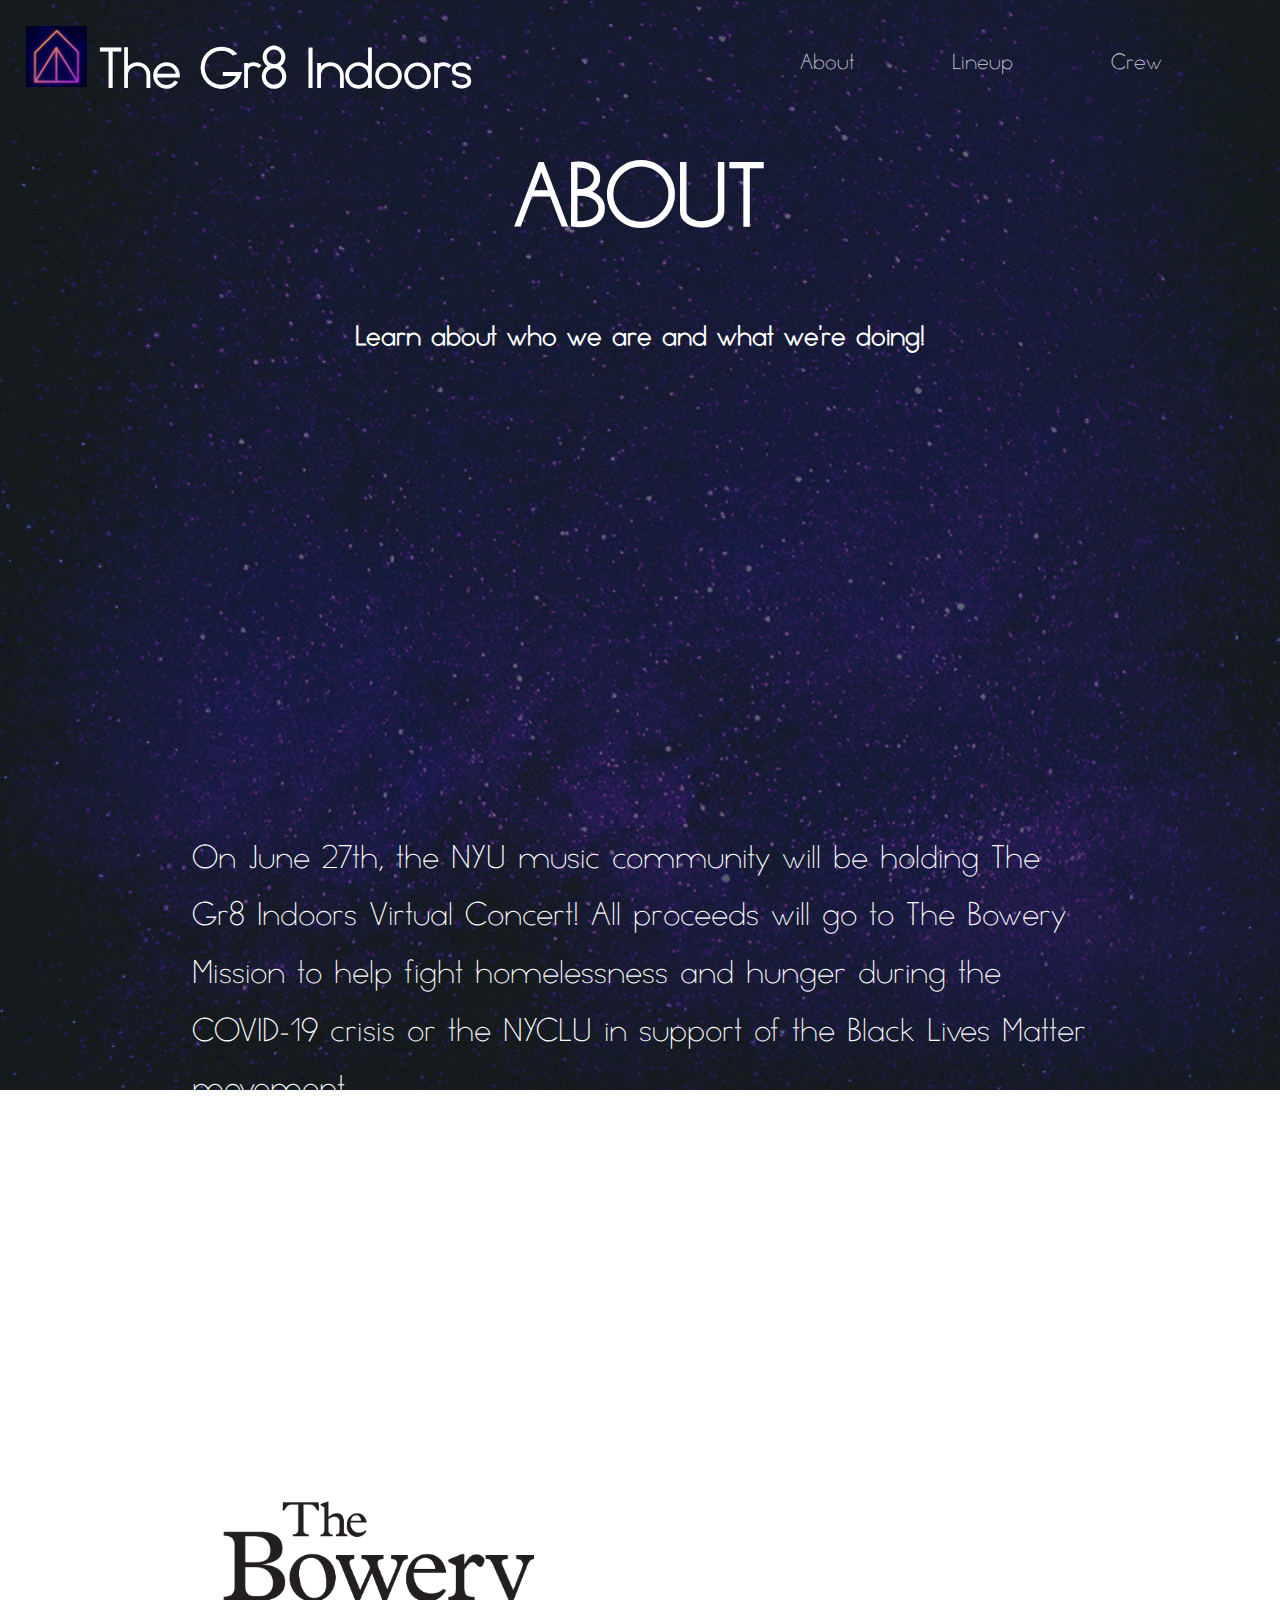
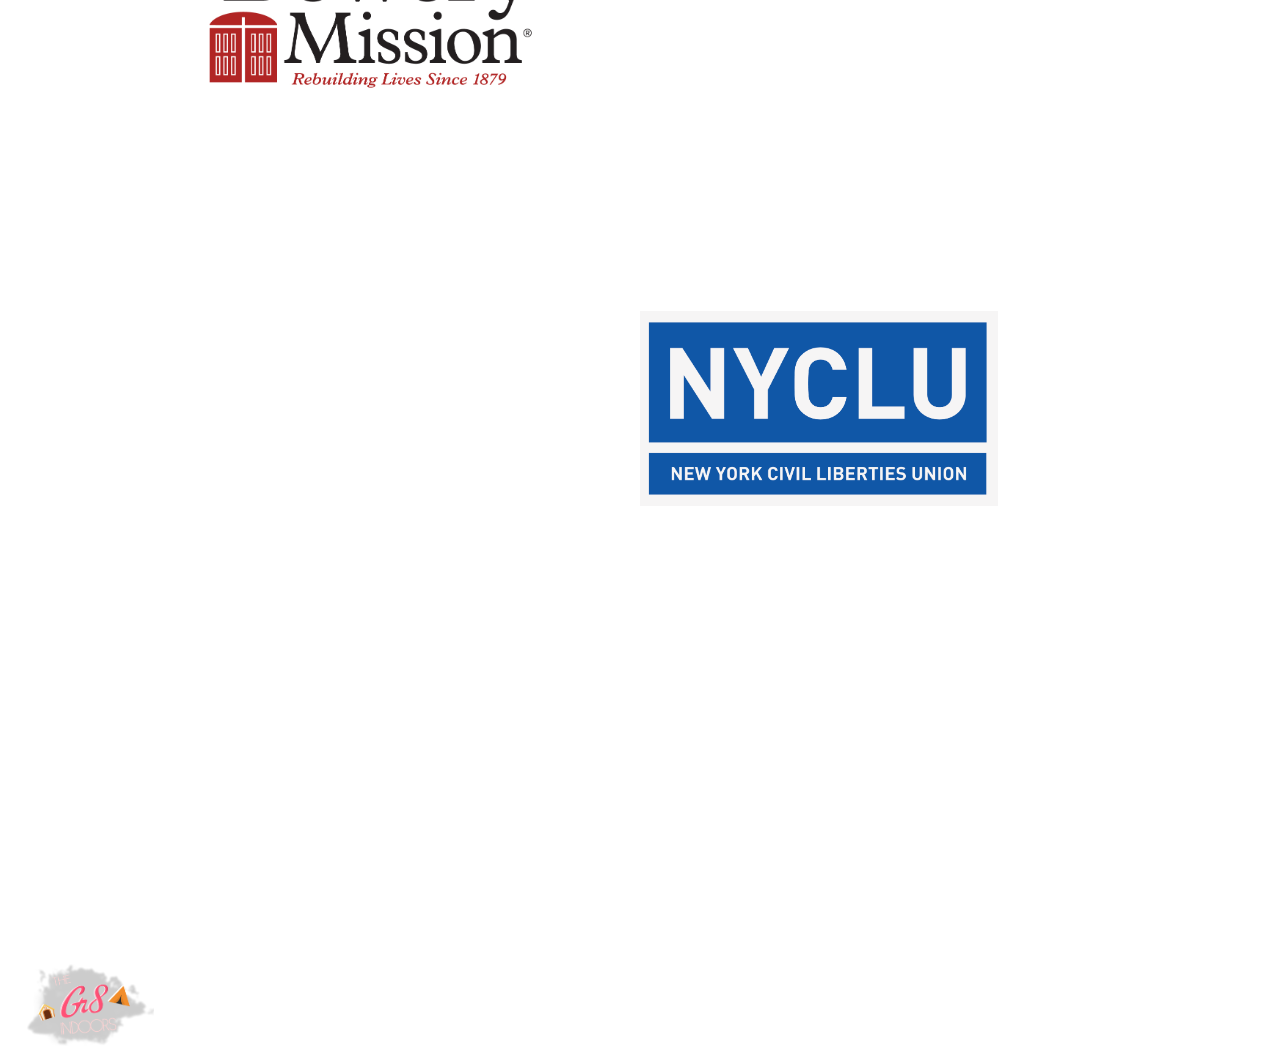
<file: about/index.html>
<!DOCTYPE html>
<html>
<head>
  <meta charset="UTF-8" name="viewport" content="width=device-width, initial-scale=1">
  <title>The Gr8 Indoors</title>
  <link href="../styles/general.css" rel="stylesheet" type="text/css">
  <link href="../styles/about.css" rel="stylesheet" type="text/css">
  <link rel="icon" href="../assets/graphics/gr8_indoors_icon.jpg" type="image/gif" sizes="16x16">
  <!-- Global site tag (gtag.js) - Google Analytics -->
  <script async src="https://www.googletagmanager.com/gtag/js?id=UA-166864338-1"></script>
  <script>
    window.dataLayer = window.dataLayer || [];
    function gtag(){dataLayer.push(arguments);}
    gtag('js', new Date());

    gtag('config', 'UA-166864338-1');
  </script>
</head>
<body>
  <header>
    <div class="leftHeader">
      <a href="https://gr8indoors.com/">
        <div class="logo">
          <img src="../assets/graphics/gr8_indoors_icon.jpg">
        </div>
      </a>
      <a href="https://gr8indoors.com/">
        <h1>The Gr8 Indoors</h1>
      </a>
    </div>
    <div class="rightHeader">
      <div class="nav">
        <ul>
          <a href="https://gr8indoors.com/about/"><li>About</li></a>
          <a href="https://gr8indoors.com/lineup-and-schedule/"><li>Lineup</li></a>
          <a href="https://gr8indoors.com/crew/"><li>Crew</li></a>
      </div>
    </div>
  </header>
  <div class="main">
    <div class="pageHeading">
      <h1>
        ABOUT
      </h1>
    </div>
    <h1 class="aboutAnnouncementHeading">
      Learn about who we are and what we're doing!
    </h1>
    <div class="video">
      <iframe width="560" height="315" src="https://www.youtube.com/embed/5uHta3VZrWQ" frameborder="0" allow="accelerometer; autoplay; encrypted-media; gyroscope; picture-in-picture" allowfullscreen></iframe>
    </div>
    <div class="aboutAnnouncement">
      <p>On June 27th, the NYU music community will be holding The Gr8 Indoors Virtual Concert! All proceeds will go to The Bowery Mission to help fight homelessness and hunger during the COVID-19 crisis or the NYCLU in support of the Black Lives Matter movement.</p>
    </div>

    <h1 class="donatePara videoAnnouncement">
      Feel free to donate below!
    </h1>
    <div class="indexDonateButtonBlock">
      <div class="indexDonateButton">
        <a href="https://my.bowery.org/fundraiser/2749048" target="_blank">BOWERY MISSION</a>
      </div>
      <div class="indexDonateButton">
        <a href="https://l.facebook.com/l.php?u=https%3A%2F%2Fwww.gofundme.com%2Ff%2Fh87gm9-the-gr8-indoors%3Ffbclid%3DIwAR1bV8lLgLVAxxhiGA2t_jpinohJ33omQA0TL91hgqYZwqVi1fAlntAV1lo&h=AT1cEFrF49JyX3wapx_Rl8syZXX0es06PpQvFcmmNAYp0jmLIiA-jr5ywIkZym1KP2aOivpaxkEz9rnC1CFg9oTY07UhS9f4O18EvcUJ0rG95CXtV1TFD-O2vbq2JXUCtYvl_ZrOELU" target="_blank">NYCLU</a>
      </div>
    </div>

    <div class="boweryInfo">
      <img src="../assets/graphics/boweryMission.jpg" alt="bowery">
      <p>
        Since the 1870s, The Bowery Mission has served New Yorkers experiencing homelessness, hunger and other crises. Visit their site below!
      </p>
    </div>

    <div class="boweryMission">
      <a href="https://my.bowery.org/campaign/fundraise-for-the-homeless/c46042" target="_blank">THE BOWERY MISSION INFO</a>
    </div>

    <div class="boweryInfo">
      <p>
        The New York Civil Liberties Union (NYCLU) is one of the nation's foremost defenders of civil liberties and civil rights. Visit their site below!
      </p>
      <img src="../assets/graphics/nyclu.png" alt="bowery">

    </div>

    <div class="boweryMission">
      <a href="https://www.nyclu.org/" target="_blank">NYCLU INFO</a>
    </div>

    <div class="aboutAnnouncement aboutConnect">
      <p>You can also contact us with any questions at
        <a href="mailto:zoomconcertteam@gmail.com">zoomconcertteam@gmail.com</a>
         or on our
         <a href="https://www.instagram.com/thegr8indoorsconcert/">Instagram,</a>
         <a href="https://www.facebook.com/events/234155271235261/">Facebook,</a>
         or
         <a href="https://www.youtube.com/channel/UCjgULXL2cb7owvDDzgZ5wBQ">Youtube</a>
         accounts.
      </p>
    </div>



  </div>
  <footer>
    <div class="footerLogo">
      <img src="../assets/graphics/gr8indoorslogo.png">
    </div>
    <div class="footerLinks">
      <a href="mailto:zoomconcertteam@gmail.com"><img id="emailIcon" class="connectIcon" src="../assets/graphics/envelope-solid.png"></a>
      <a href="https://www.instagram.com/thegr8indoorsconcert/"><img class="connectIcon" src="../assets/graphics/instagram.png"></a>
      <a href="https://www.facebook.com/events/234155271235261/"><img class="connectIcon" src="../assets/graphics/facebook.png"></a>
      <a href="https://www.youtube.com/channel/UCjgULXL2cb7owvDDzgZ5wBQ"><img class="connectIcon" src="../assets/graphics/youtube.png"></a>
    </div>
  </footer>
</body>
</html>
</file>
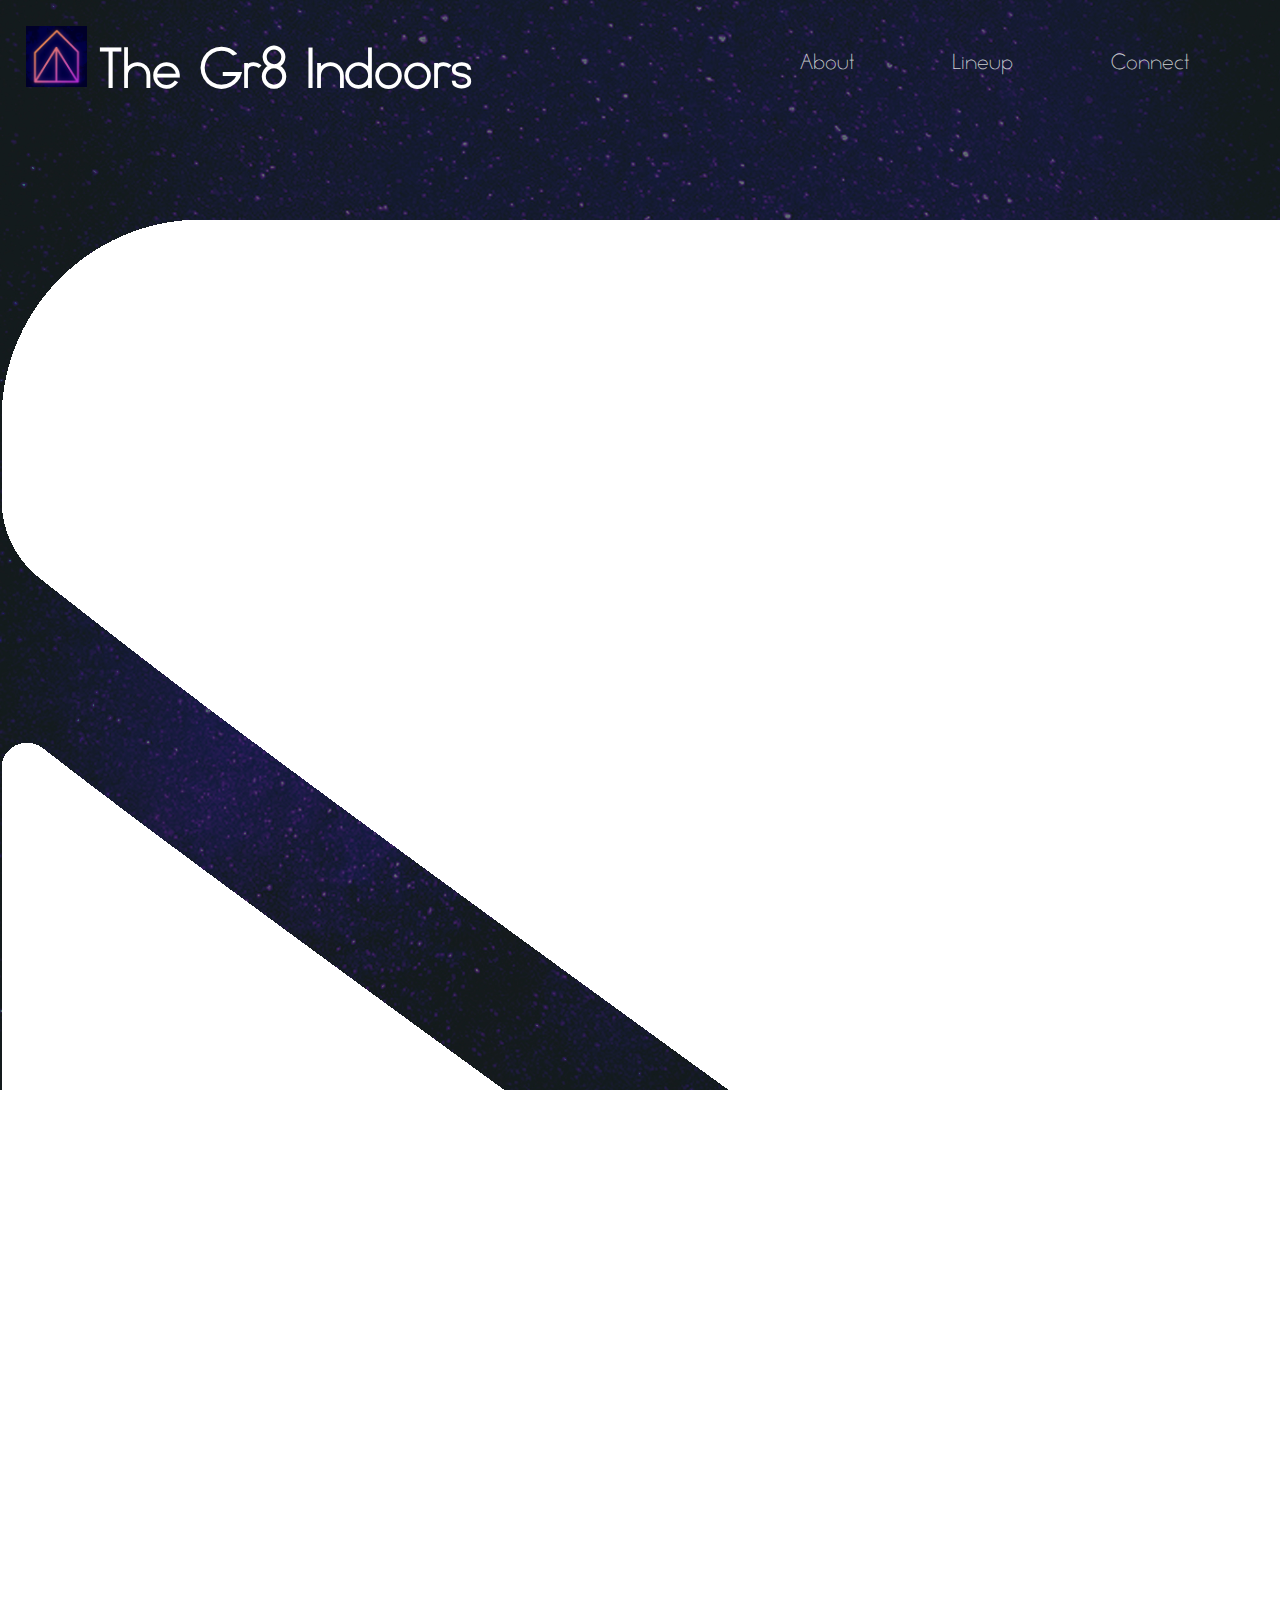
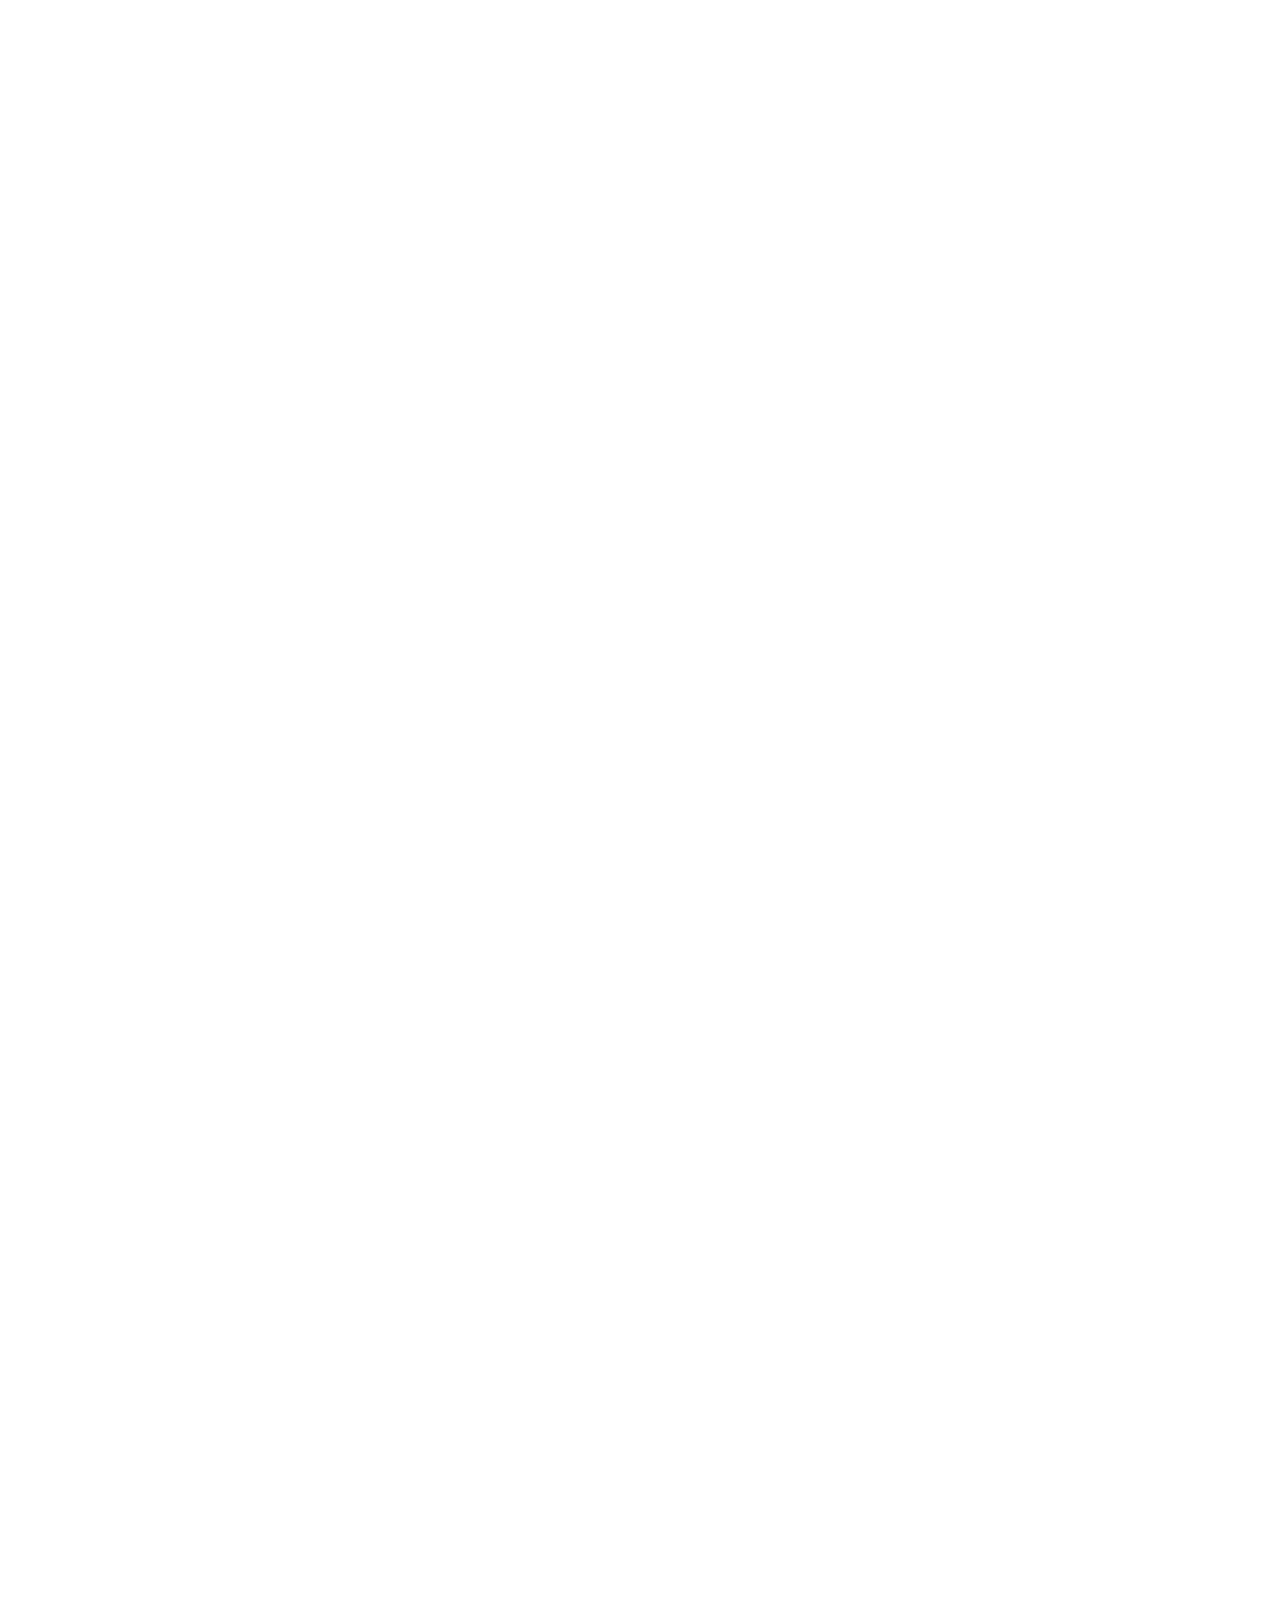
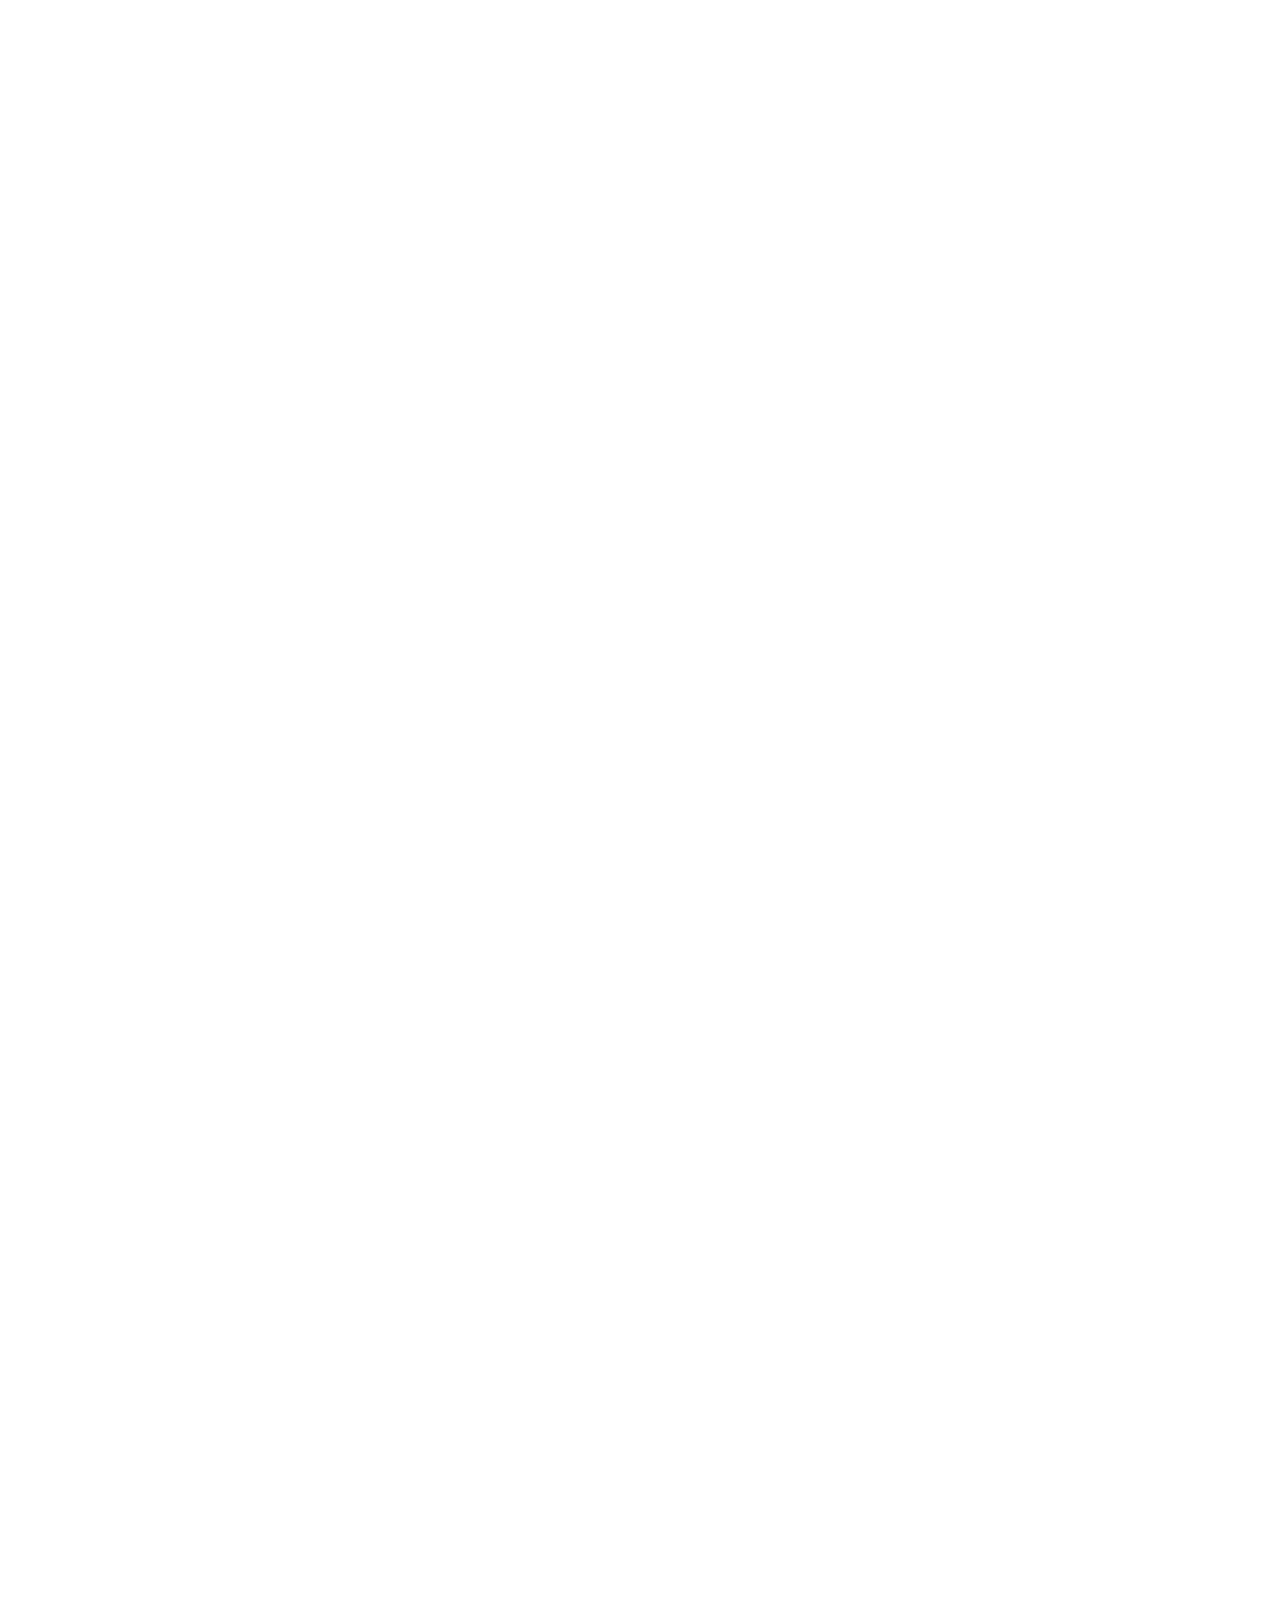
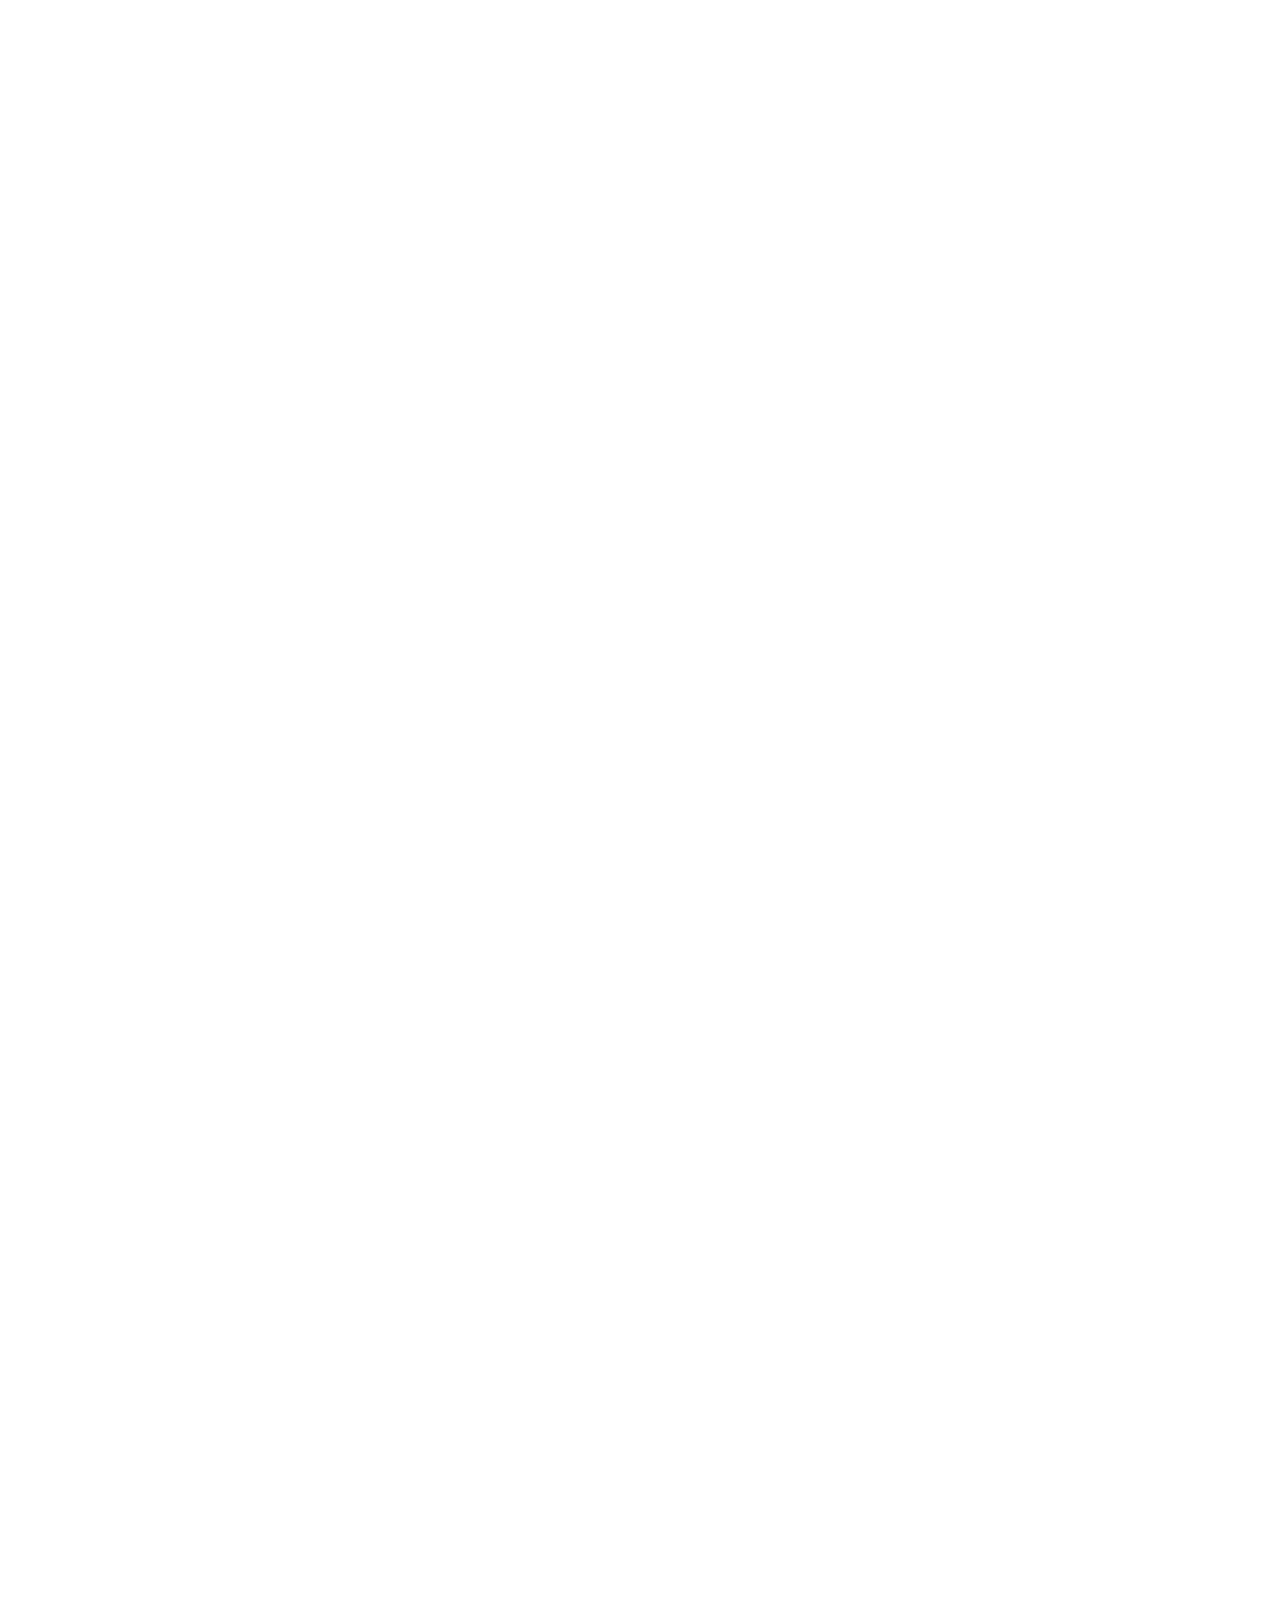
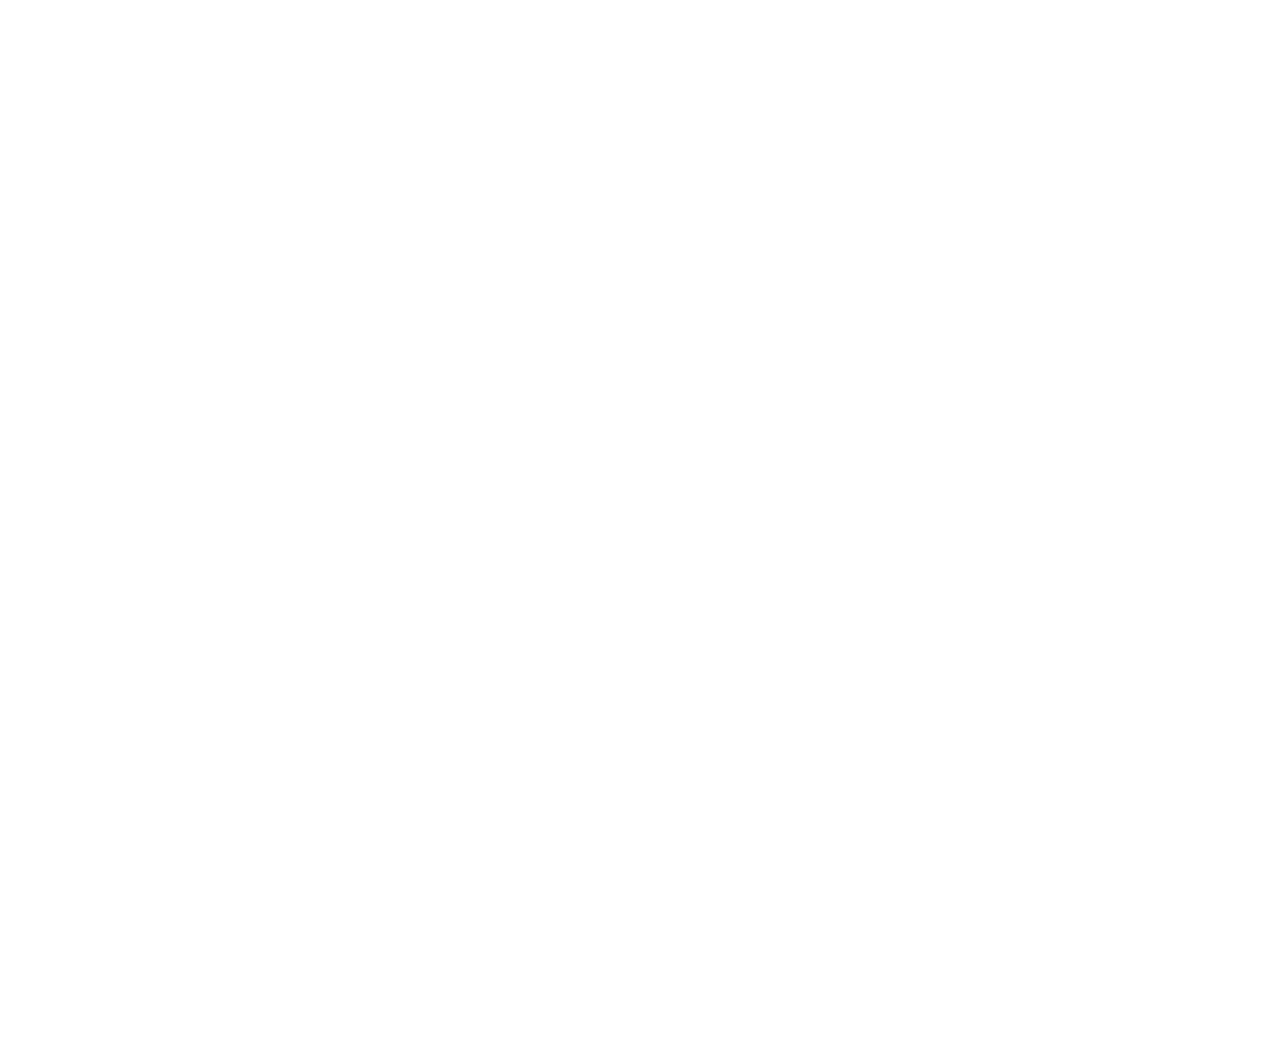
<file: connect/index.html>
<!DOCTYPE html>
<html>
<head>
  <meta charset="UTF-8" name="viewport" content="width=device-width, initial-scale=1">
  <title>The Gr8 Indoors</title>
  <link href="../styles/general.css" rel="stylesheet" type="text/css">
  <link href="../styles/connect.css" rel="stylesheet" type="text/css">
  <link rel="icon" href="../assets/graphics/gr8_indoors_icon.jpg" type="image/gif" sizes="16x16">
  <!-- Global site tag (gtag.js) - Google Analytics -->
  <script async src="https://www.googletagmanager.com/gtag/js?id=UA-166864338-1"></script>
  <script>
    window.dataLayer = window.dataLayer || [];
    function gtag(){dataLayer.push(arguments);}
    gtag('js', new Date());

    gtag('config', 'UA-166864338-1');
  </script>
</head>
<body>
  <header>
    <div class="leftHeader">
      <a href="https://gr8indoors.com/">
        <div class="logo">
          <img src="../assets/graphics/gr8_indoors_icon.jpg">
        </div>
      </a>
      <a href="https://gr8indoors.com/">
        <h1>The Gr8 Indoors</h1>
      </a>
    </div>
    <div class="rightHeader">
      <div class="nav">
        <ul>
          <a href="https://gr8indoors.com/about/"><li>About</li></a>
          <a href="https://gr8indoors.com/lineup-and-schedule/"><li>Lineup</li></a>
          <a href="https://gr8indoors.com/connect/"><li>Connect</li></a>
      </div>
    </div>
  </header>
  <div class="main">

  </div>
  <footer>
    <a href="mailto:zoomconcertteam@gmail.com"><img id="emailIcon" class="connectIcon" src="../assets/graphics/envelope-solid.png"></a>
    <a href="https://www.instagram.com/thegr8indoorsconcert/"><img class="connectIcon" src="../assets/graphics/instagram.png"></a>
    <a href="https://www.facebook.com/events/234155271235261/"><img class="connectIcon" src="../assets/graphics/facebook.png"></a>
    <a href="https://www.youtube.com/channel/UCjgULXL2cb7owvDDzgZ5wBQ"><img class="connectIcon" src="../assets/graphics/youtube.png"></a>


  </footer>
</body>
</html>
</file>
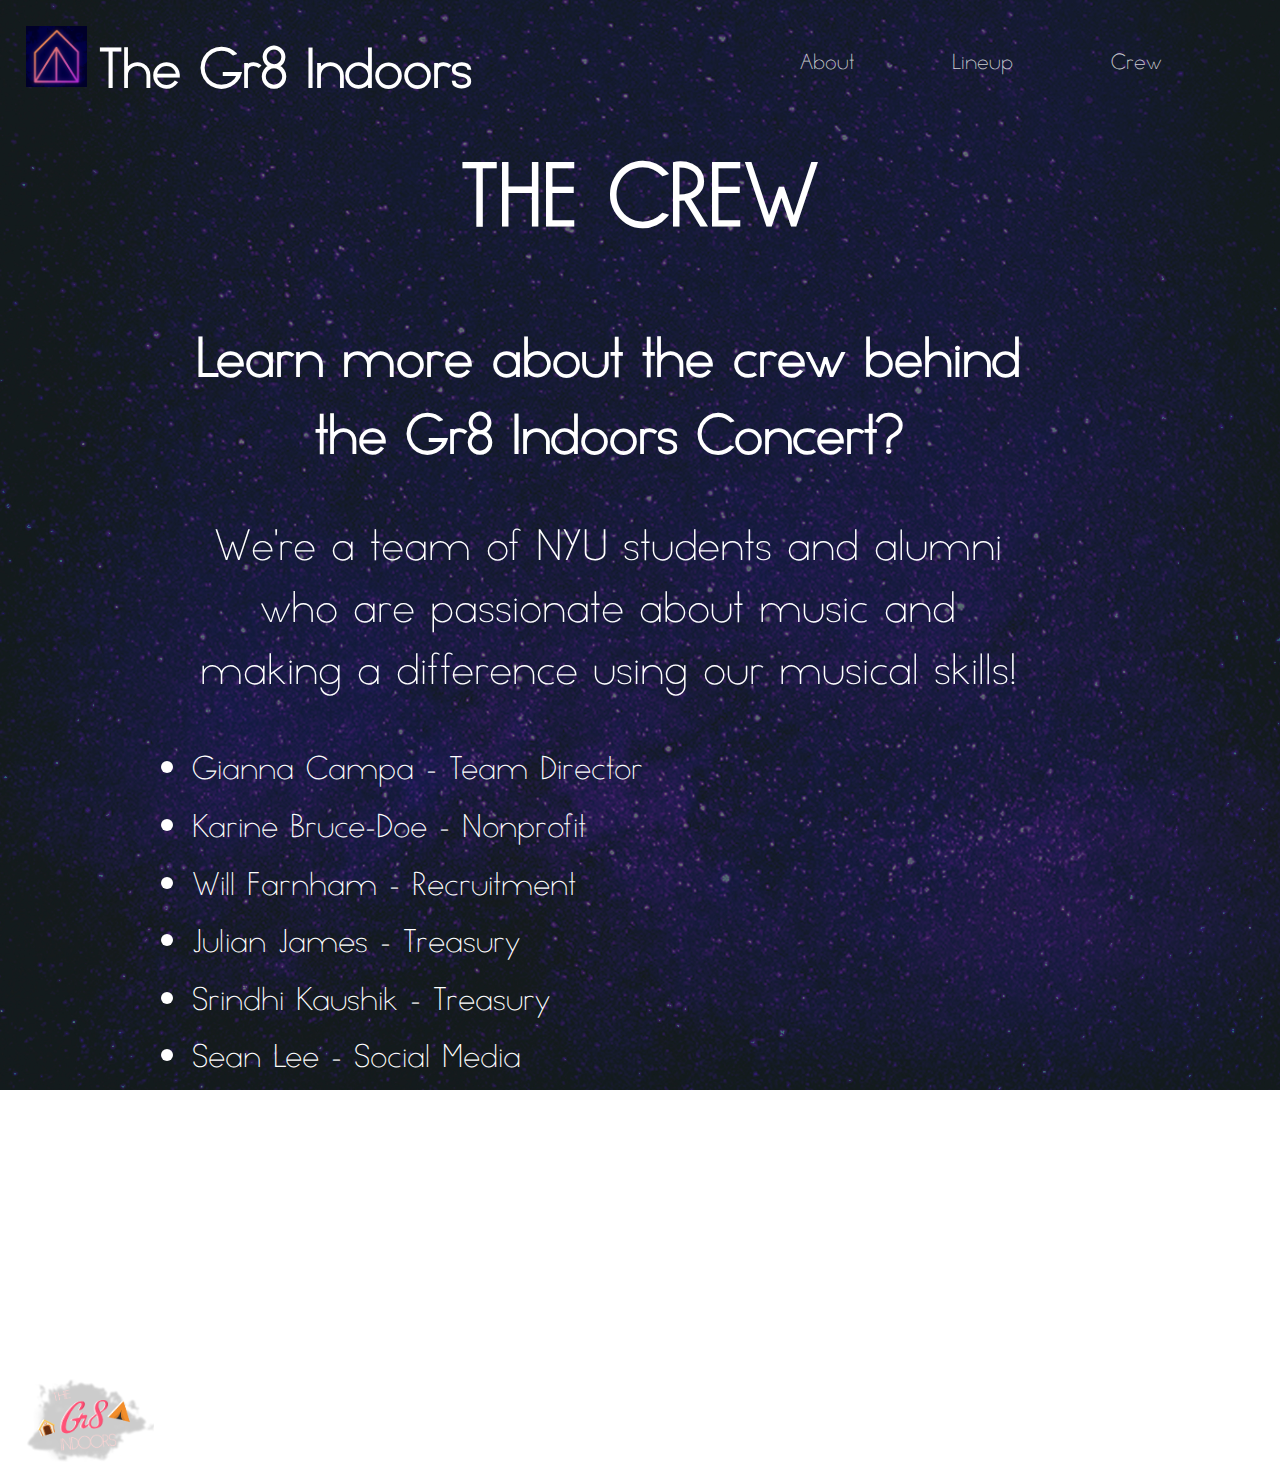
<file: crew/index.html>
<!DOCTYPE html>
<html>
<head>
  <meta charset="UTF-8" name="viewport" content="width=device-width, initial-scale=1">
  <title>The Gr8 Indoors</title>
  <link href="../styles/general.css" rel="stylesheet" type="text/css">
  <link href="../styles/crew.css" rel="stylesheet" type="text/css">
  <link rel="icon" href="../assets/graphics/gr8_indoors_icon.jpg" type="image/gif" sizes="16x16">
  <!-- Global site tag (gtag.js) - Google Analytics -->
  <script async src="https://www.googletagmanager.com/gtag/js?id=UA-166864338-1"></script>
  <script>
    window.dataLayer = window.dataLayer || [];
    function gtag(){dataLayer.push(arguments);}
    gtag('js', new Date());

    gtag('config', 'UA-166864338-1');
  </script>
</head>
<body>
  <header>
    <div class="leftHeader">
      <a href="https://gr8indoors.com/">
        <div class="logo">
          <img src="../assets/graphics/gr8_indoors_icon.jpg">
        </div>
      </a>
      <a href="https://gr8indoors.com/">
        <h1>The Gr8 Indoors</h1>
      </a>
    </div>
    <div class="rightHeader">
      <div class="nav">
        <ul>
          <a href="https://gr8indoors.com/about/"><li>About</li></a>
          <a href="https://gr8indoors.com/lineup-and-schedule/"><li>Lineup</li></a>
          <a href="https://gr8indoors.com/crew/"><li>Crew</li></a>
      </div>
    </div>
  </header>
  <div class="main">
    <div class="pageHeading">
      <h1>
        THE CREW
      </h1>
    </div>
    <div class="crewInfo">
      <h3>Learn more about the crew behind the Gr8 Indoors Concert?</h3>
      <p>We're a team of NYU students and alumni who are passionate about music and making a difference using our musical skills!</p>
      <ul>
        <li>Gianna Campa - Team Director</li>
        <li>Karine Bruce-Doe - Nonprofit</li>
        <li>Will Farnham - Recruitment</li>
        <li>Julian James - Treasury</li>
        <li>Srindhi Kaushik - Treasury</li>
        <li>Sean Lee - Social Media</li>
        <li>Amanda Ng - Social Media</li>
        <li>Jessica Omokheyeke - Social Media</li>
        <li>Anthony Plantyn - Design + Branding</li>
        <li>Leonard Santos - Tech + Web</li>
      </ul>
    </div>
  </div>
  <footer>
    <div class="footerLogo">
      <img src="../assets/graphics/gr8indoorslogo.png">
    </div>
    <div class="footerLinks">
      <a href="mailto:zoomconcertteam@gmail.com"><img id="emailIcon" class="connectIcon" src="../assets/graphics/envelope-solid.png"></a>
      <a href="https://www.instagram.com/thegr8indoorsconcert/"><img class="connectIcon" src="../assets/graphics/instagram.png"></a>
      <a href="https://www.facebook.com/events/234155271235261/"><img class="connectIcon" src="../assets/graphics/facebook.png"></a>
      <a href="https://www.youtube.com/channel/UCjgULXL2cb7owvDDzgZ5wBQ"><img class="connectIcon" src="../assets/graphics/youtube.png"></a>
    </div>
  </footer>
</body>
</html>
</file>
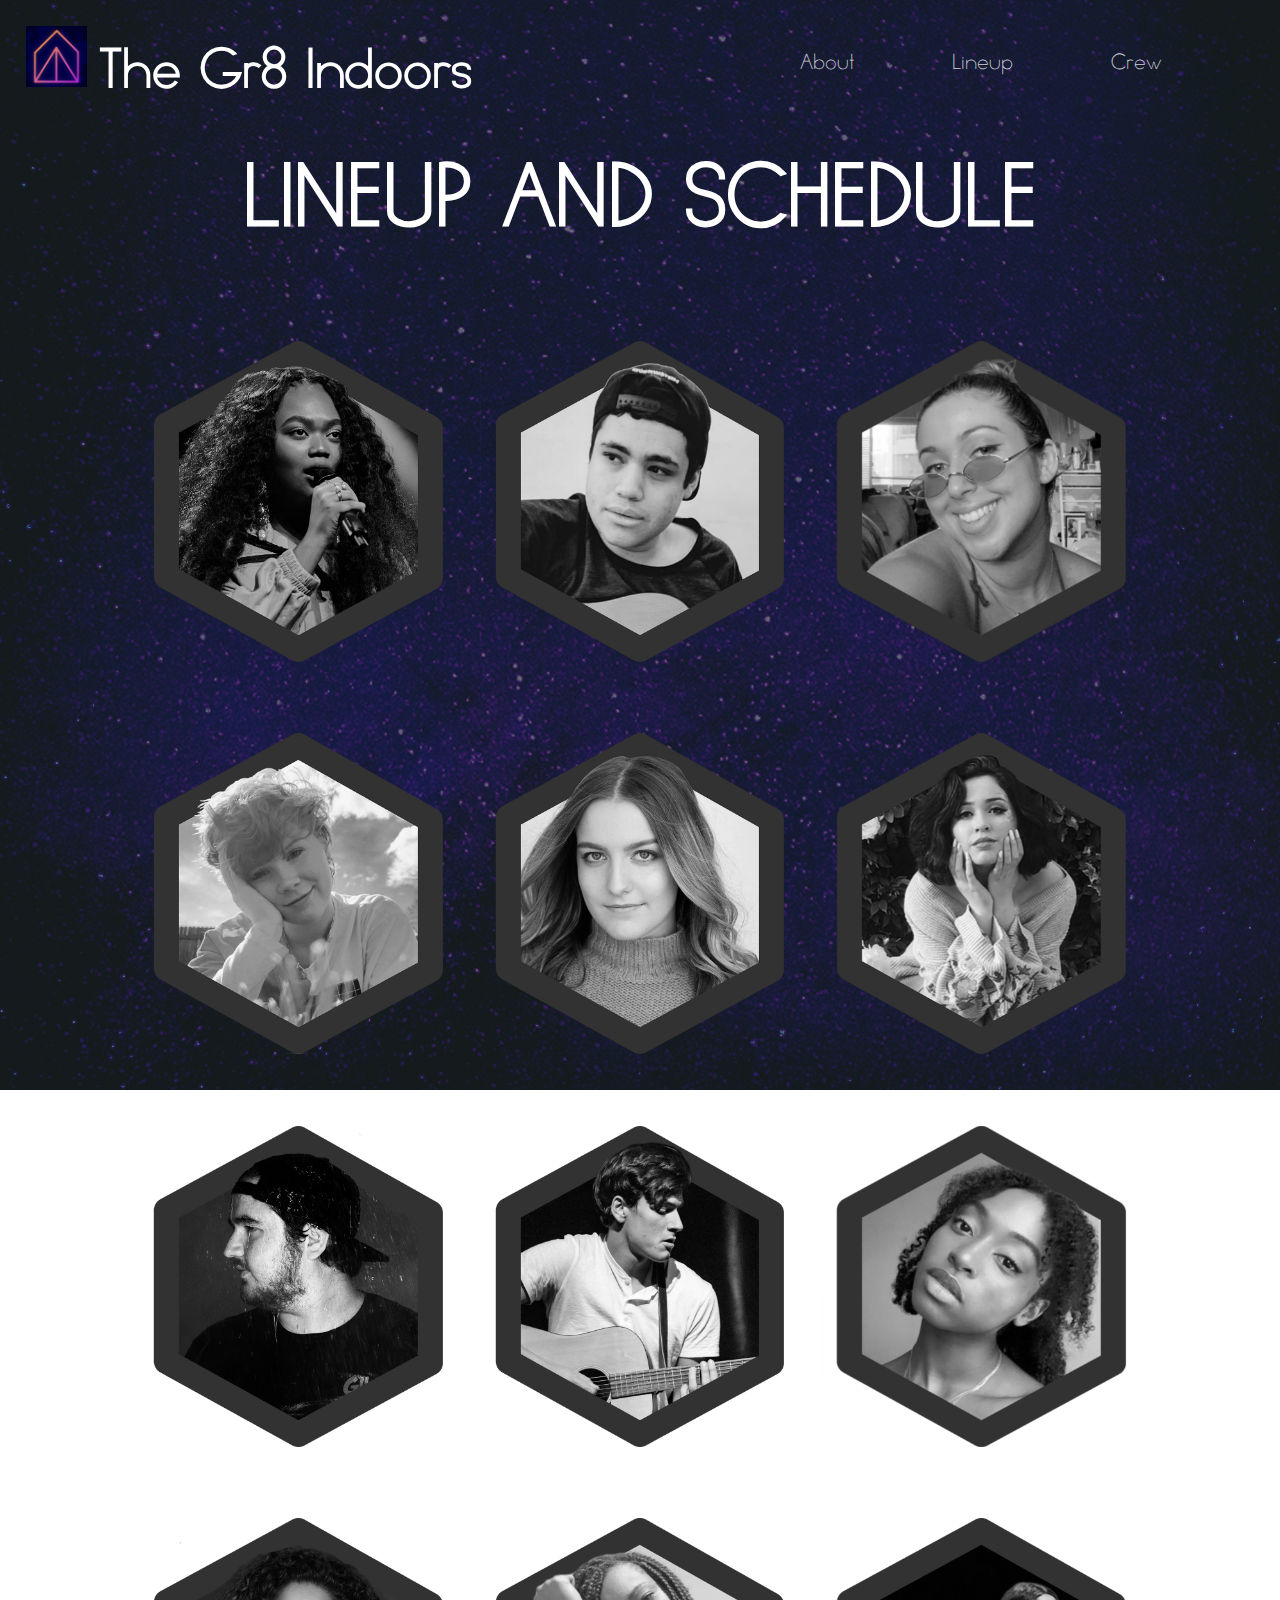
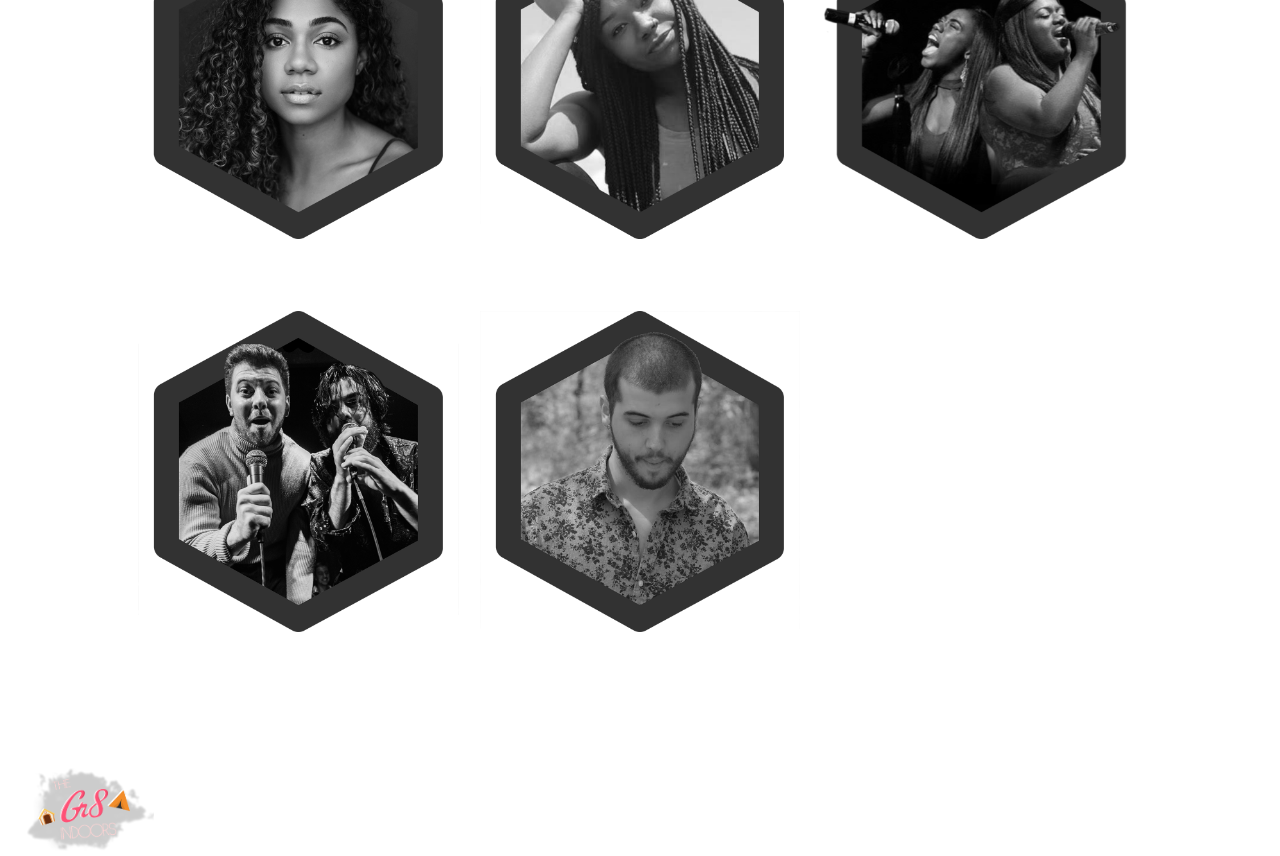
<file: lineup-and-schedule/index.html>
<!DOCTYPE html>
<html>
<head>
  <meta charset="UTF-8" name="viewport" content="width=device-width, initial-scale=1">
  <title>The Gr8 Indoors</title>
  <link href="../styles/general.css" rel="stylesheet" type="text/css">
  <link href="../styles/lineup.css" rel="stylesheet" type="text/css">

  <link rel="icon" href="../assets/graphics/gr8_indoors_icon.jpg" type="image/gif" sizes="16x16">
  <!-- Global site tag (gtag.js) - Google Analytics -->
  <script async src="https://www.googletagmanager.com/gtag/js?id=UA-166864338-1"></script>
  <script>
    window.dataLayer = window.dataLayer || [];
    function gtag(){dataLayer.push(arguments);}
    gtag('js', new Date());

    gtag('config', 'UA-166864338-1');
  </script>
</head>
<body>
  <header>
    <div class="leftHeader">
      <a href="https://gr8indoors.com/">
        <div class="logo">
          <img src="../assets/graphics/gr8_indoors_icon.jpg">
        </div>
      </a>
      <a href="https://gr8indoors.com/">
        <h1>The Gr8 Indoors</h1>
      </a>
    </div>
    <div class="rightHeader">
      <div class="nav">
        <ul>
          <a href="https://gr8indoors.com/about/"><li>About</li></a>
          <a href="https://gr8indoors.com/lineup-and-schedule/"><li>Lineup</li></a>
          <a href="https://gr8indoors.com/crew/"><li>Crew</li></a>
      </div>
    </div>
  </header>
  <div class="main">
    <div  class="pageHeading">
      <h1>
        LINEUP AND SCHEDULE
      </h1>
    </div>
    <div class="performerGallery">
      <a href="https://www.instagram.com/alexlynei/" target="_blank">
        <div class="performerBlock">
          <img src="../assets/images/icon_ale.png" alt="performerImg">
          <div class="performerCaption">
            <p>Alexis Dobynes</p>
          </div>
        </div>
      </a>
      <a href="https://www.instagram.com/music_apm/" target="_blank">
        <div class="performerBlock">
          <img src="../assets/images/icon_anth.png" alt="performerImg">
          <div class="performerCaption">
            <p>Anthony Plantyn</p>
          </div>
        </div>
      </a>
      <a href="https://www.instagram.com/avivazafrin/" target="_blank">
        <div class="performerBlock">
          <img src="../assets/images/icon_avi.png" alt="performerImg">
          <div class="performerCaption">
            <p>Aviva Zafrin</p>
          </div>
        </div>
      </a>
      <a href="https://www.instagram.com/elliebanke/" target="_blank">
        <div class="performerBlock">
          <img src="../assets/images/icon_ell.png" alt="performerImg">
          <div class="performerCaption">
            <p>Ellie Banke</p>
          </div>
        </div>
      </a>
      <a href="https://www.instagram.com/erin.mcmillen/" target="_blank">
        <div class="performerBlock">
          <img src="../assets/images/icon_eri.png" alt="performerImg">
          <div class="performerCaption">
            <p>Erin McMillen</p>
          </div>
        </div>
      </a>
      <a href="https://www.instagram.com/giannacampa72/" target="_blank">
        <div class="performerBlock">
          <img src="../assets/images/icon_gia.png" alt="performerImg">
          <div class="performerCaption">
            <p>Gianna Campa</p>
          </div>
        </div>
      </a>
      <a href="https://www.instagram.com/gilglazemusic/" target="_blank">
        <div class="performerBlock">
          <img src="../assets/images/icon_gil.png" alt="performerImg">
          <div class="performerCaption">
            <p>Gil Glaze</p>
          </div>
        </div>
      </a>
      <a href="https://www.instagram.com/h0olian/" target="_blank">
        <div class="performerBlock">
          <img src="../assets/images/icon_jam.png" alt="performerImg">
          <div class="performerCaption">
            <p>Julian James</p>
          </div>
        </div>
      </a>
      <a href="https://www.instagram.com/jana.djenne/" target="_blank">
        <div class="performerBlock">
          <img src="../assets/images/icon_jana.png" alt="performerImg">
          <div class="performerCaption">
            <p>Jana Jackson</p>
          </div>
        </div>
      </a>
      <a href="https://www.instagram.com/jerushacavazos/" target="_blank">
        <div class="performerBlock">
          <img src="../assets/images/icon_jer.png" alt="performerImg">
          <div class="performerCaption">
            <p>Jerusha Cavazos</p>
          </div>
        </div>
      </a>
      <a href="https://www.instagram.com/morghankb/" target="_blank">
        <div class="performerBlock">
          <img src="../assets/images/icon_morghan.png" alt="performerImg">
          <div class="performerCaption">
            <p>Morghan Kennedy</p>
          </div>
        </div>
      </a>
      <a href="https://www.instagram.com/x.jessomo.x/" target="_blank">
        <div class="performerBlock">
          <img src="../assets/images/icon_omo.png" alt="performerImg">
          <div class="performerCaption">
            <p>The Omokheyeke Sisters</p>
          </div>
        </div>
      </a>
      <a href="https://www.instagram.com/staringinspaces/" target="_blank">
        <div class="performerBlock">
          <img src="../assets/images/icon_sta.png" alt="performerImg">
          <div class="performerCaption">
            <p>Staring in Spaces</p>
          </div>
        </div>
      </a>
      <a href="https://www.instagram.com/willjohnson367/" target="_blank">
        <div class="performerBlock">
          <img src="../assets/images/icon_wil.png" alt="performerImg">
          <div class="performerCaption">
            <p>Will Johnson</p>
          </div>
        </div>
      </a>
    </div>
  </div>
  <footer>
    <div class="footerLogo">
      <img src="../assets/graphics/gr8indoorslogo.png">
    </div>
    <div class="footerLinks">
      <a href="mailto:zoomconcertteam@gmail.com"><img id="emailIcon" class="connectIcon" src="../assets/graphics/envelope-solid.png"></a>
      <a href="https://www.instagram.com/thegr8indoorsconcert/"><img class="connectIcon" src="../assets/graphics/instagram.png"></a>
      <a href="https://www.facebook.com/events/234155271235261/"><img class="connectIcon" src="../assets/graphics/facebook.png"></a>
      <a href="https://www.youtube.com/channel/UCjgULXL2cb7owvDDzgZ5wBQ"><img class="connectIcon" src="../assets/graphics/youtube.png"></a>
    </div>
  </footer>
</body>
</html>
</file>
<file: styles/general.css>
@font-face { font-family: "Minimal"; src: url('../fonts/Minimal.ttf'); font-weight: normal; font-style: normal;}


* {
  margin: 0;
  padding: 0;
}

body{
  margin: 0px;
  padding: 0px;
  height: 100%;
  width: 100%;
  font-family: "Minimal";
}

header{
  width: auto;
  color: white;
  padding: 2%;
  overflow: hidden;
}

.logo{
  float:left;
  width:10%;
  padding-right: 2%;
}

.logo img{
  width: 100%;
}

header a{
  text-decoration: none;
  color: white;
}
header h1{
 font-size: 5vw;
}

.leftHeader{
  float: left;
  width: 50%;
  overflow: hidden;
}

.rightHeader{
  float: left;
  width: 50%;
  padding-top: 1.5vw;
  /* border: 1px solid white; */
}

.nav{
  padding-left: 10%;
  padding-right: 10%;
}

.nav ul{
  list-style-type: none;
  text-align: center;

}

.nav li{
  font-size: 2vw;
  margin-left: 20%;
  float: left;
  transition: transform 0.2s, opacity 0.2s;
  text-align: center;
  width: auto;
  opacity: 0.8;
  /* border: 1px solid white; */
}

.nav li:hover{
  transform: scale(1.2);
  opacity: 1;
}

.pageHeading{
  color: white;
  font-size: 4vw;
  text-align: center;
  padding-bottom: 5%;
  width: 80%;
  margin-right: 10%;
  margin-left: 10%;
  /* border: 1px solid white; */
}

.pageHeading h1{
  /* float: left; */
}

.pageIcon{
  width: 10%;
  overflow: hidden;
  float: right;
}

.pageIcon img{
  width: 100%;
}

footer{
  width: auto;
  /* border: 1px solid white; */
  overflow: hidden;
  padding-top: 5%;
  /* padding: 2%; */
}

.footerLogo{
  width: 10%;
  float: left;
  padding-left: 2%;
}

.footerLogo img{
  width: 100%;
  /* border: 1px solid red; */
}



.footerLinks{
  float: right;
  text-align: right;
  width: 80%;
  padding-right: 2%;
  /* border: 1px solid white; */
}

.footerLinks img{
  width: 5vw;
  padding-left: 2vw;
  opacity: 0.8;
  transition: transform 0.3s, opacity 0.3s;
}

.footerLinks img:hover{
  transform: scale(1.2);
  opacity: 1;
}

#emailIcon{
  padding-top: 2%;
  padding-bottom: 0.5%;
}
</file>
<file: styles/about.css>
body{
  background: url("../assets/graphics/night_sky.jpg") no-repeat;
  background-attachment: fixed;
  background-position: left;
  background-repeat: no-repeat;
  background-size: cover;
}

.aboutAnnouncementHeading{
  color: white;
  text-align: center;
}

.aboutAnnouncement{
  color: white;
  padding-left: 15%;
  padding-right: 15%;
  padding-top: 5%;
}

.aboutAnnouncement p{
  font-size: 3vw;
  line-height: 150%;
}

.video{
  text-align: center;
  overflow: hidden;
  margin-top: 2%;
  padding-bottom:30%;
  position:relative;
  height:0;
}

.video iframe{
  left:0;
  top:0;
  height:100%;
  width:55%;
  position:absolute;
  padding-right: 22.5%;
  padding-left: 22.5%;
}

.boweryInfo{
  width: 70%;
  overflow: hidden;
  padding-top: 4%;
  padding-left: 15%;
  padding-right: 15%;
}

.boweryInfo img{
  width: 40%;
  float: left;
  margin-right: 5%;
}

.boweryInfo p{
  color: white;
  font-size: 2.5vw;
  line-height: 150%;
  float: left;
  width: 50%;
}

.donatePara{
  padding-top: 5%;
  text-align: center;
  color: white;
  font-size: 4vw;
}

.indexDonateButton{
  padding-top: 2%;
  padding-bottom: 2%;
  text-align: center;
  font-size: 5vw;
  width: 20%;
  border: 1.5px solid white;
  transition: transform 0.3s;
  margin-top: 2%;
  margin-left: 40%;
  margin-right: 40%;
}

.indexDonateButton a{
  color: white;
  text-decoration: none;
}

.indexDonateButton:hover{
  transform: scale(1.1);
}

.boweryMission{
  padding-top: 2%;
  padding-bottom: 2%;
  text-align: center;
  font-size: 5vw;
  width: 50%;
  border: 1.5px solid white;
  transition: transform 0.3s;
  margin-top: 2%;
  margin-left: 25%;
  margin-right: 25%;
}

.boweryMission a{
  color: white;
  text-decoration: none;
}

.boweryMission:hover{
  transform: scale(1.1);
}

.aboutConnect a{
  color: white;
  transition: transform 0.2s, font-weight 0.2s;
}

.aboutConnect a:hover{
  font-weight: 800;
  transform: scale(1.2);
}

.indexDonateButtonBlock{
  width: 80%;
  overflow: hidden;
  margin-left: 10%;
  margin-right: 10%;
  padding-top: 2%;
  padding-bottom: 2%;
}

.indexDonateButton{
  float: left;
  text-align: center;
  font-size: 5vw;
  width: 40%;
  border: 1.5px solid white;
  transition: transform 0.3s;
  margin-top: 2%;
  margin-left: 4.5%;
  margin-right: 4.5%;
}

.indexDonateButton a{
  color: white;
  text-decoration: none;
}

.indexDonateButton:hover{
  transform: scale(1.1);
}
</file>
<file: styles/connect.css>
body{
  background: url("../assets/graphics/night_sky.jpg") no-repeat;
  background-attachment: fixed;
  background-position: left;
  background-repeat: no-repeat;
  background-size: cover;
}
</file>
<file: styles/crew.css>
body{
  background: url("../assets/graphics/night_sky.jpg") no-repeat;
  background-attachment: fixed;
  background-position: left;
  background-repeat: no-repeat;
  background-size: cover;
  color: white;
}

.crewInfo{
  margin-left: 15%;
  margin-right: 20%;
  text-align: center;
}
.crewInfo h3{
  font-size: 5vw;
}

.crewInfo p{
  margin-top: 5%;
  margin-bottom: 5%;
  font-size: 4vw;
}

.crewInfo ul{
  text-align: left;
  font-size: 3vw;
}

.crewInfo li{
  line-height: 150%;
}
</file>
<file: styles/lineup.css>
body{
  background: url("../assets/graphics/night_sky.jpg") no-repeat;
  background-attachment: fixed;
  background-position: left;
  background-repeat: no-repeat;
  background-size: cover;
}

.performerGallery{
  margin-top: 2%;
  width: 80%;
  padding-left: 10%;
  padding-right: 10%;
  overflow: hidden;
}

.performerBlock{
  overflow: hidden;
  width: 31.33%;
  float: left;
  margin-left: 1%;
  margin-right: 1%;
  padding-bottom: 7%;
  position: relative;

}

.performerBlock img{
  width: 100%;
  opacity: 1;
  display: block;
  height: auto;
  transition: .5s ease;
  backface-visibility: hidden;
}

.performerCaption {
  transition: .5s ease;
  opacity: 0;
  position: absolute;
  top: 40%;
  left: 50%;
  transform: translate(-50%, -50%);
  -ms-transform: translate(-50%, -50%);
  text-align: center;
}

.performerBlock:hover img{
  opacity: 0.3;
}

.performerBlock:hover .performerCaption{
  opacity: 1;
}

.performerCaption p{
  color: white;
  font-size: 4vw;
  text-shadow: 2px 2px #ff0000;

  /* padding: 2% 2%; */
}
</file>
